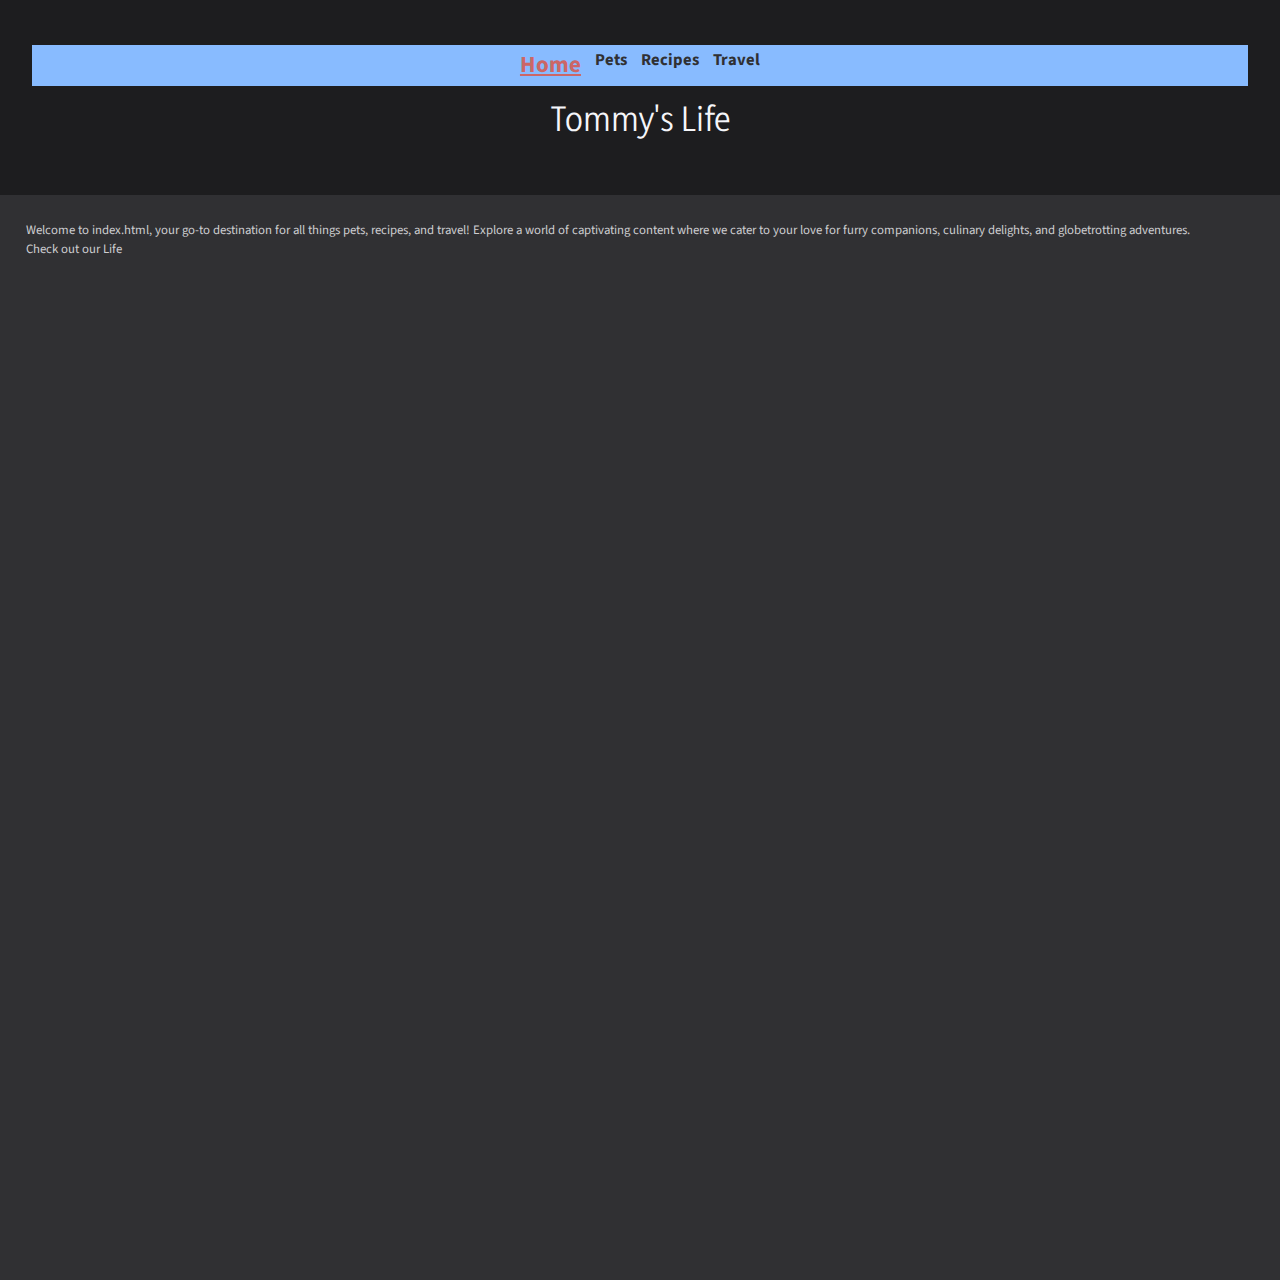
<file: index.html>
<!DOCTYPE html>
<html lang="en">

<head>
    <meta charset="UTF-8">
    <meta name="viewport" content="width=device-width, initial-scale=1.0">
    <link rel="stylesheet" href="css/html5reset.css">
    <link rel="stylesheet" href="css/style.css">
    <title>Index</title>
</head>

<body>
    <a href="#main" class="skip">Skip to Main Content</a>
    <header>
        <nav>
            <ul>
                <li><a class="current" href="index.html">Home</a></li>
                <li><a href="pets.html">Pets</a></li>
                <li><a href="recipes.html">Recipes</a></li>
                <li><a href="travel.html">Travel</a></li>
            </ul>
        </nav>
        <h1>Tommy's Life</h1>

    </header>
    <main id="main">
        <div>
            <p>Welcome to index.html, your go-to destination for all things pets, recipes, and travel!
                Explore a world of captivating content where we cater to your love for furry companions, culinary
                delights,
                and globetrotting adventures. </p>

        </div>

        <div>Check out our Life</div>

        <div></div>
        <div></div>
        <div></div>
        <div></div>
    </main>

</body>

</html>
</file>
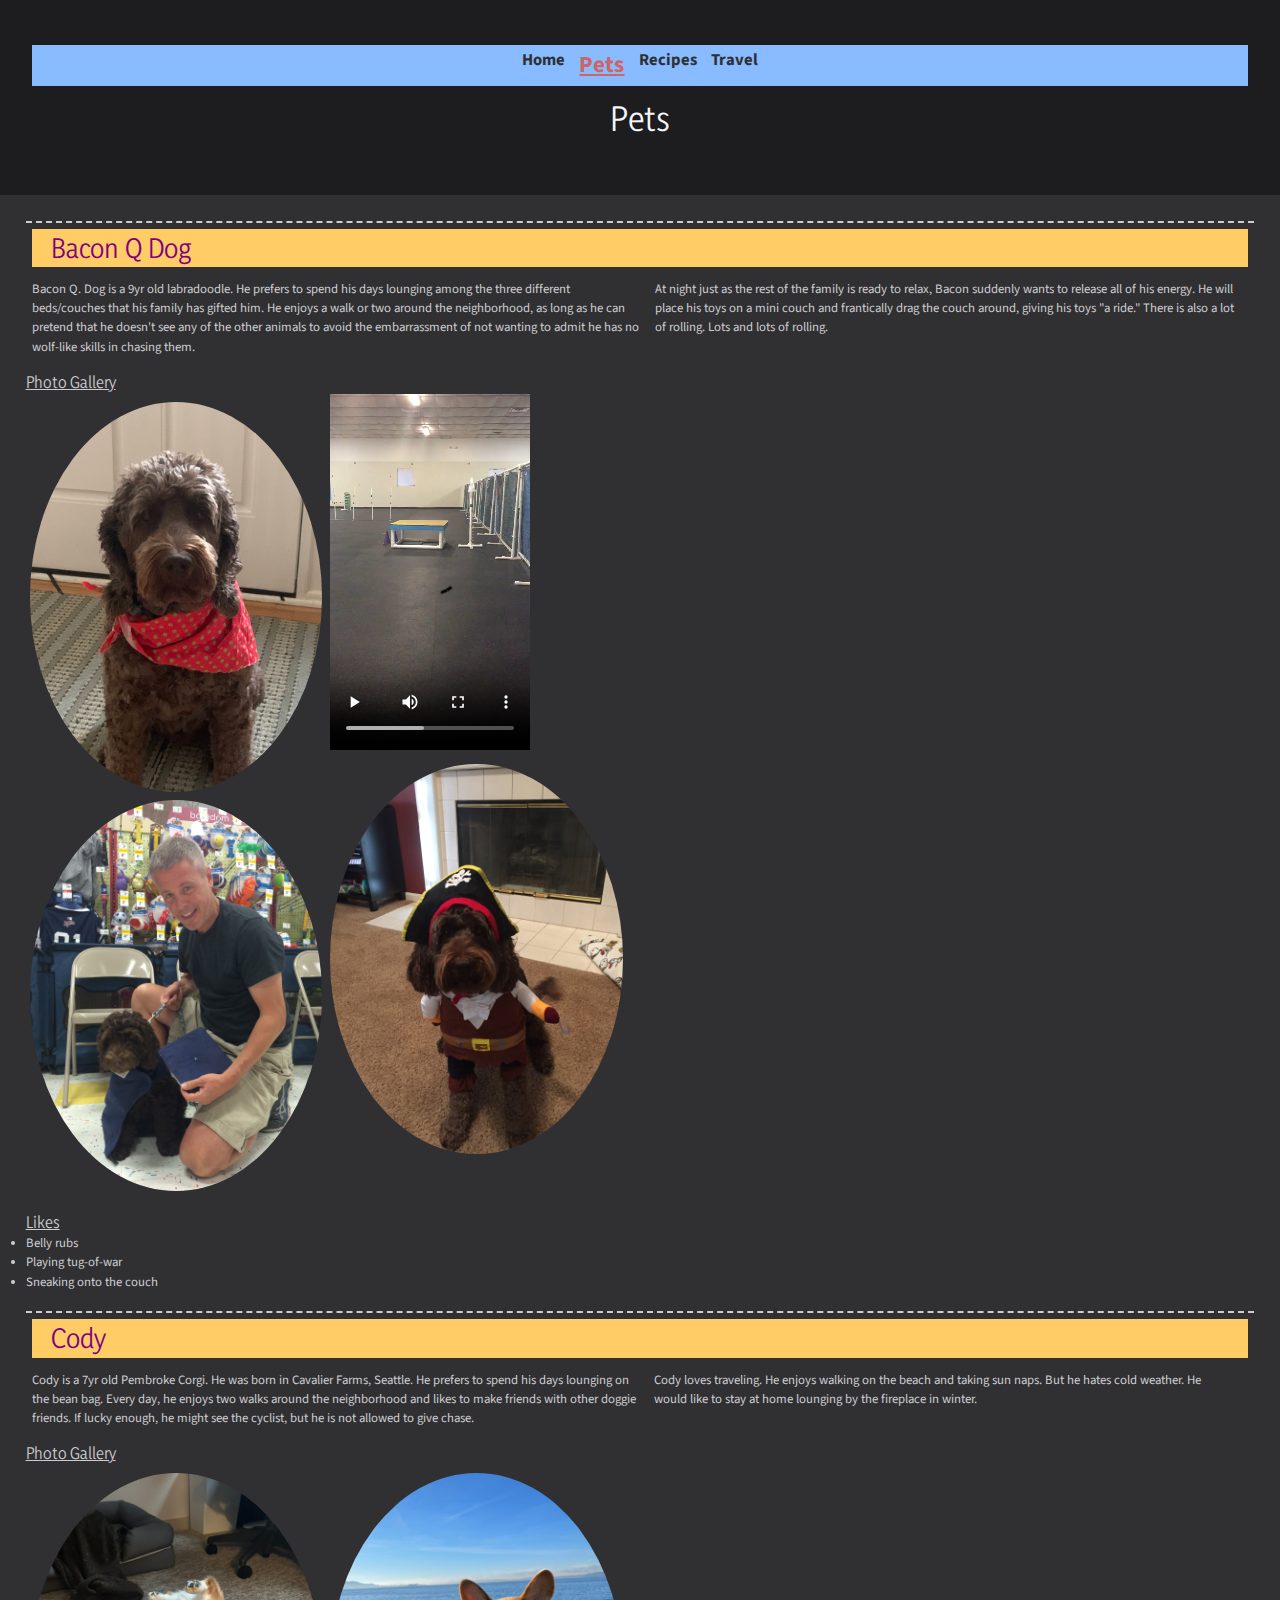
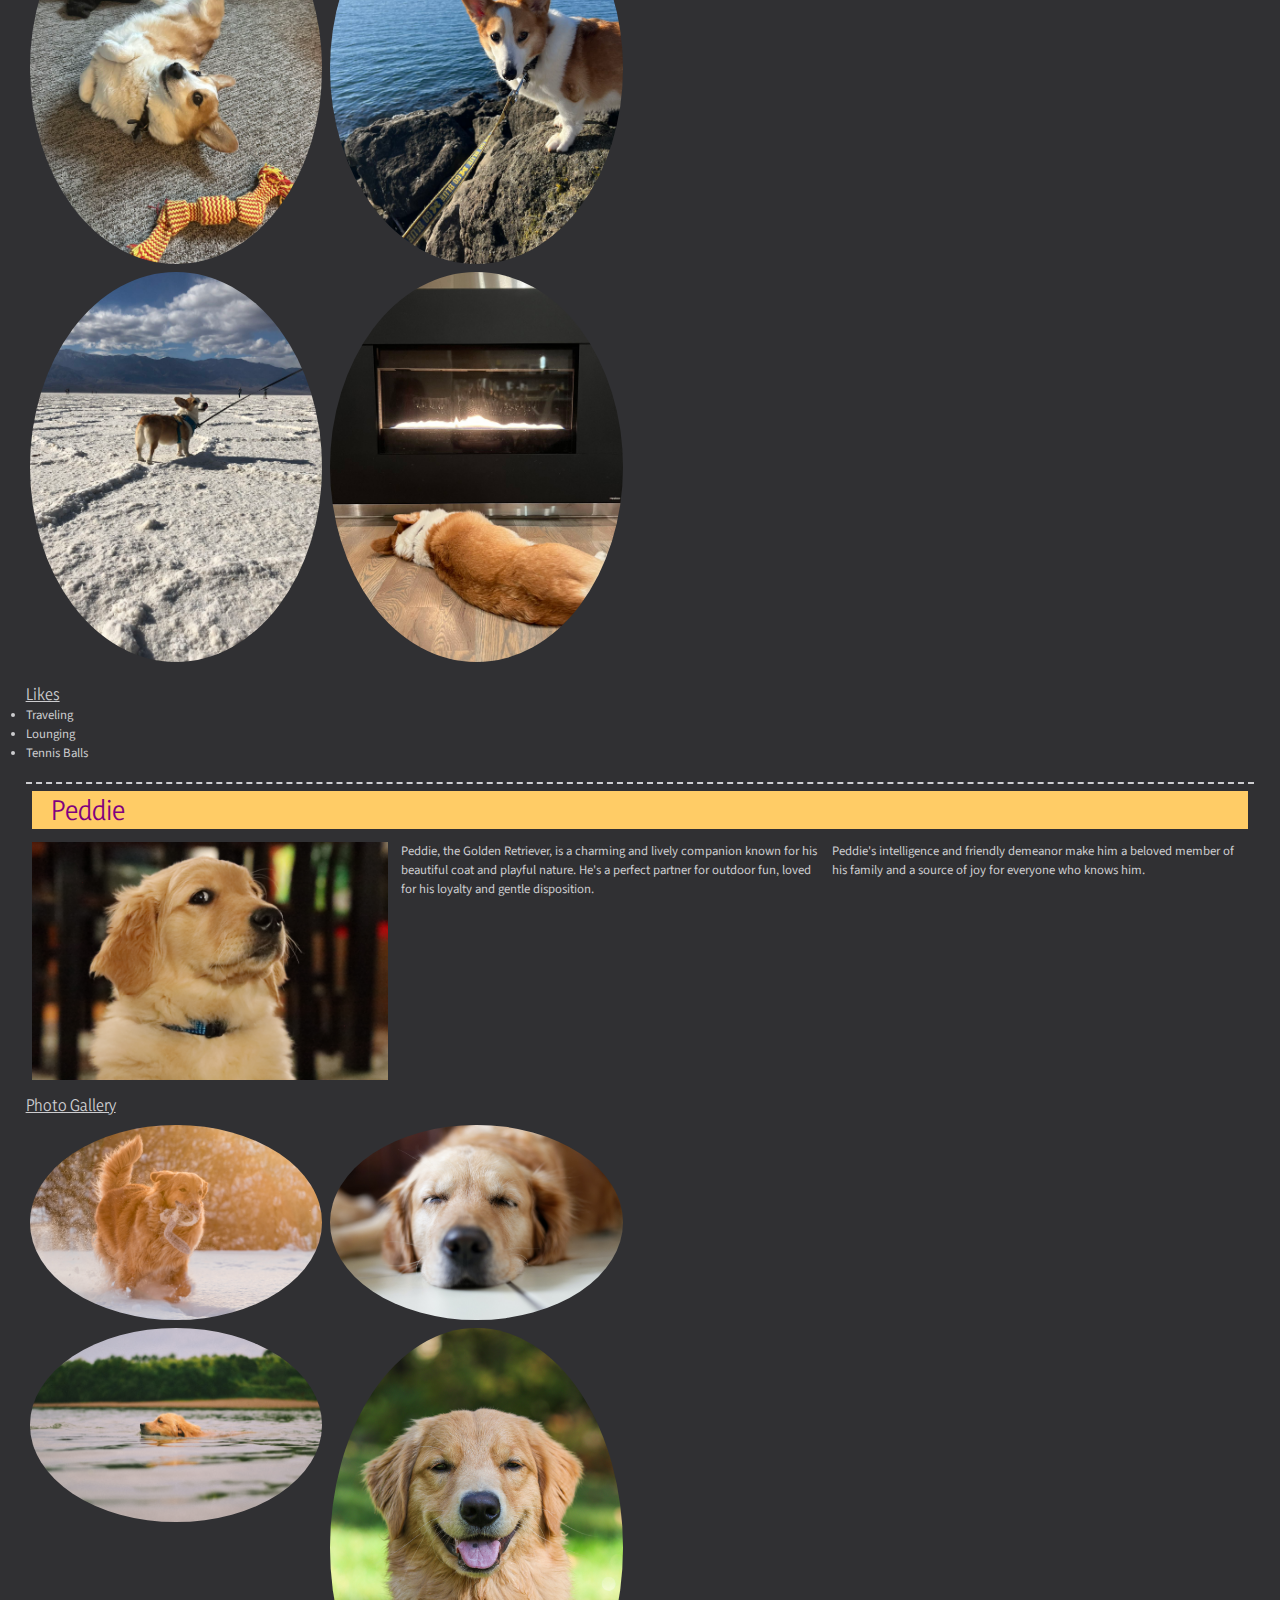
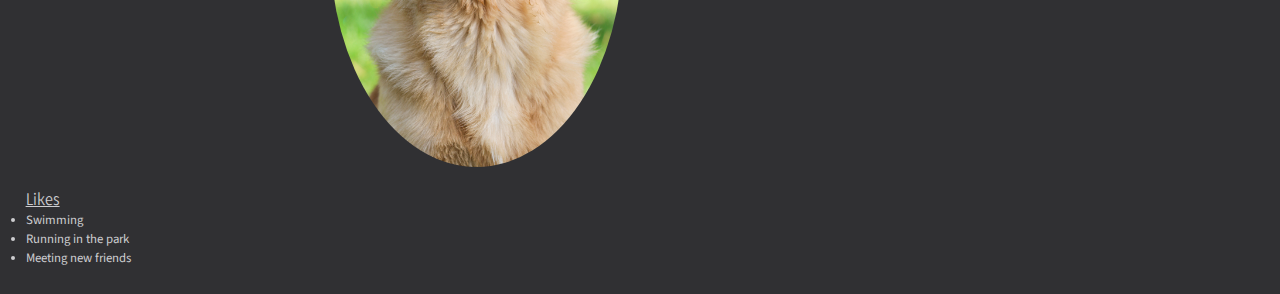
<file: pets.html>
<!DOCTYPE html>
<html lang="en">

<head>
    <meta charset="UTF-8">
    <meta name="viewport" content="width=device-width, initial-scale=1.0">
    <link rel="stylesheet" href="css/html5reset.css">
    <link rel="stylesheet" href="css/style.css">
    <title>Pets</title>
</head>

<body>
    <a href="#main" class="skip">Skip to Main Content</a>
    <header>
        <nav>
            <ul>
                <li><a href="index.html">Home</a></li>
                <li><a class="current" href="pets.html">Pets</a></li>
                <li><a href="recipes.html">Recipes</a></li>
                <li><a href="travel.html">Travel</a></li>
            </ul>
        </nav>
        <h1>Pets</h1>
    </header>

    <main id="main">
        <div class>
            <div class="info-grid">
                <h2 class="item-h2">Bacon Q Dog</h2>
                <p>Bacon Q. Dog is a 9yr old labradoodle. He prefers to spend his days lounging among the three
                    different
                    beds/couches that his family has gifted him. He enjoys a walk or two around the neighborhood, as
                    long as
                    he can pretend that he doesn't see any of the other animals to avoid the embarrassment of not
                    wanting to
                    admit he has no wolf-like skills in chasing them.</p>
                <p>At night just as the rest of the family is ready to relax, Bacon suddenly wants to release all of his
                    energy. He will place his toys on a mini couch and frantically drag the couch around, giving his
                    toys "a
                    ride." There is also a lot of rolling. Lots and lots of rolling.</P>
            </div>
            <h3 class="item-h3">Photo Gallery</h3>
            <div class="photo-row">
                <div class="photo-column">
                    <img src="images/bacon_bandana.JPG" width="200" alt="Brown labradoodle wearing an orange bandana">
                    <img src="images/bacon_graduation.JPG" width="200"
                        alt="Small labradoodle puppy wearing a graduation cap and gown">
                </div>
                <div class="photo-column">
                    <video width="200" controls>
                        <source src="images/bacon_agility.mov">Your browser does not support the video tag.
                        This
                        was a
                        video of a girl and dog demonstrating a sit and stay procedure
                    </video>
                    <img src="images/bacon_halloween.JPG" width="200" alt="Brown labradoodle wearing a pirate costume">
                </div>
            </div>
            <h3 class="item-h3">Likes</h3>
            <ul>
                <li>Belly rubs</li>
                <li>Playing tug-of-war</li>
                <li>Sneaking onto the couch</li>
            </ul>
        </div>
        <br>
        <div>
            <div class="info-grid">
                <h2 class="item-h2">Cody</h2>
                <p>Cody is a 7yr old Pembroke Corgi. He was born in Cavalier Farms, Seattle. He prefers to spend his
                    days
                    lounging on the bean bag. Every day, he enjoys two walks around the neighborhood and likes to make
                    friends with other doggie friends. If lucky enough, he might see the cyclist, but he is not allowed
                    to
                    give chase.</p>
                <p>Cody loves traveling. He enjoys walking on the beach and taking sun naps. But he hates cold weather.
                    He
                    would like to stay at home lounging by the fireplace in winter.</p>
            </div>
            <h3 class="item-h3">Photo Gallery</h3>
            <div class="photo-row">
                <div class="photo-column">
                    <img src="images/cody_play.jpg" width="200" alt="Cody lying on the ground making faces.">
                    <img src="images/cody_deathvalley.jpg" width="200"
                        alt="Cody visiting Badwater Basin in Death Valley National Park.">
                </div>
                <div class="photo-column">
                    <img src="images/cody_sea.jpg" width="200" alt="Cody having a walk by the sea.">
                    <img src="images/cody_fireplace.jpg" width="200" alt="Cody lounging by the fireplace in winter.">
                </div>
            </div>
            <h3 class="item-h3">Likes</h3>
            <ul>
                <li>Traveling</li>
                <li>Lounging</li>
                <li>Tennis Balls</li>
            </ul>
            <!-- Yuqing Zhang -->
        </div>
        <br>
        <div>
            <div class="info-grid">
                <h2 class="item-h2">Peddie</h2>
                <img src="images/peddie.jpg" width="400" alt="A cute naughty golden retriever.">
                <p>Peddie, the Golden Retriever, is a charming and lively companion known for his beautiful coat and
                    playful
                    nature. He's a perfect partner for outdoor fun, loved for his loyalty and gentle disposition.</p>
                <P>Peddie's intelligence and friendly demeanor make him a beloved member of his family and a source of
                    joy
                    for everyone who knows him.</p>
            </div>
            <h3 class="item-h3">Photo Gallery</h3>
            <div class="photo-row">
                <div class="photo-column">
                    <img src="images/peddie_play.jpg" width="200" alt="Peddie is playing in the snow.">
                    <img src="images/peddie_swim.jpg" width="200" alt="Peddie is swimming in a lake.">
                </div>
                <div class="photo-column">
                    <img src="images/peddie_sleep.jpg" width="200" alt="Peddie loves sleeping on the couch.">
                    <img src="images/peddie_smile.jpg" width="200" alt="Peddie is the sweetest in the world">
                </div>
            </div>
            <h3 class="item-h3">Likes</h3>
            <ul>
                <li>Swimming</li>
                <li>Running in the park</li>
                <li>Meeting new friends</li>
            </ul>
            <!-- Yiran Zheng -->
        </div>
        <div></div>
    </main>

</body>

</html>
</file>
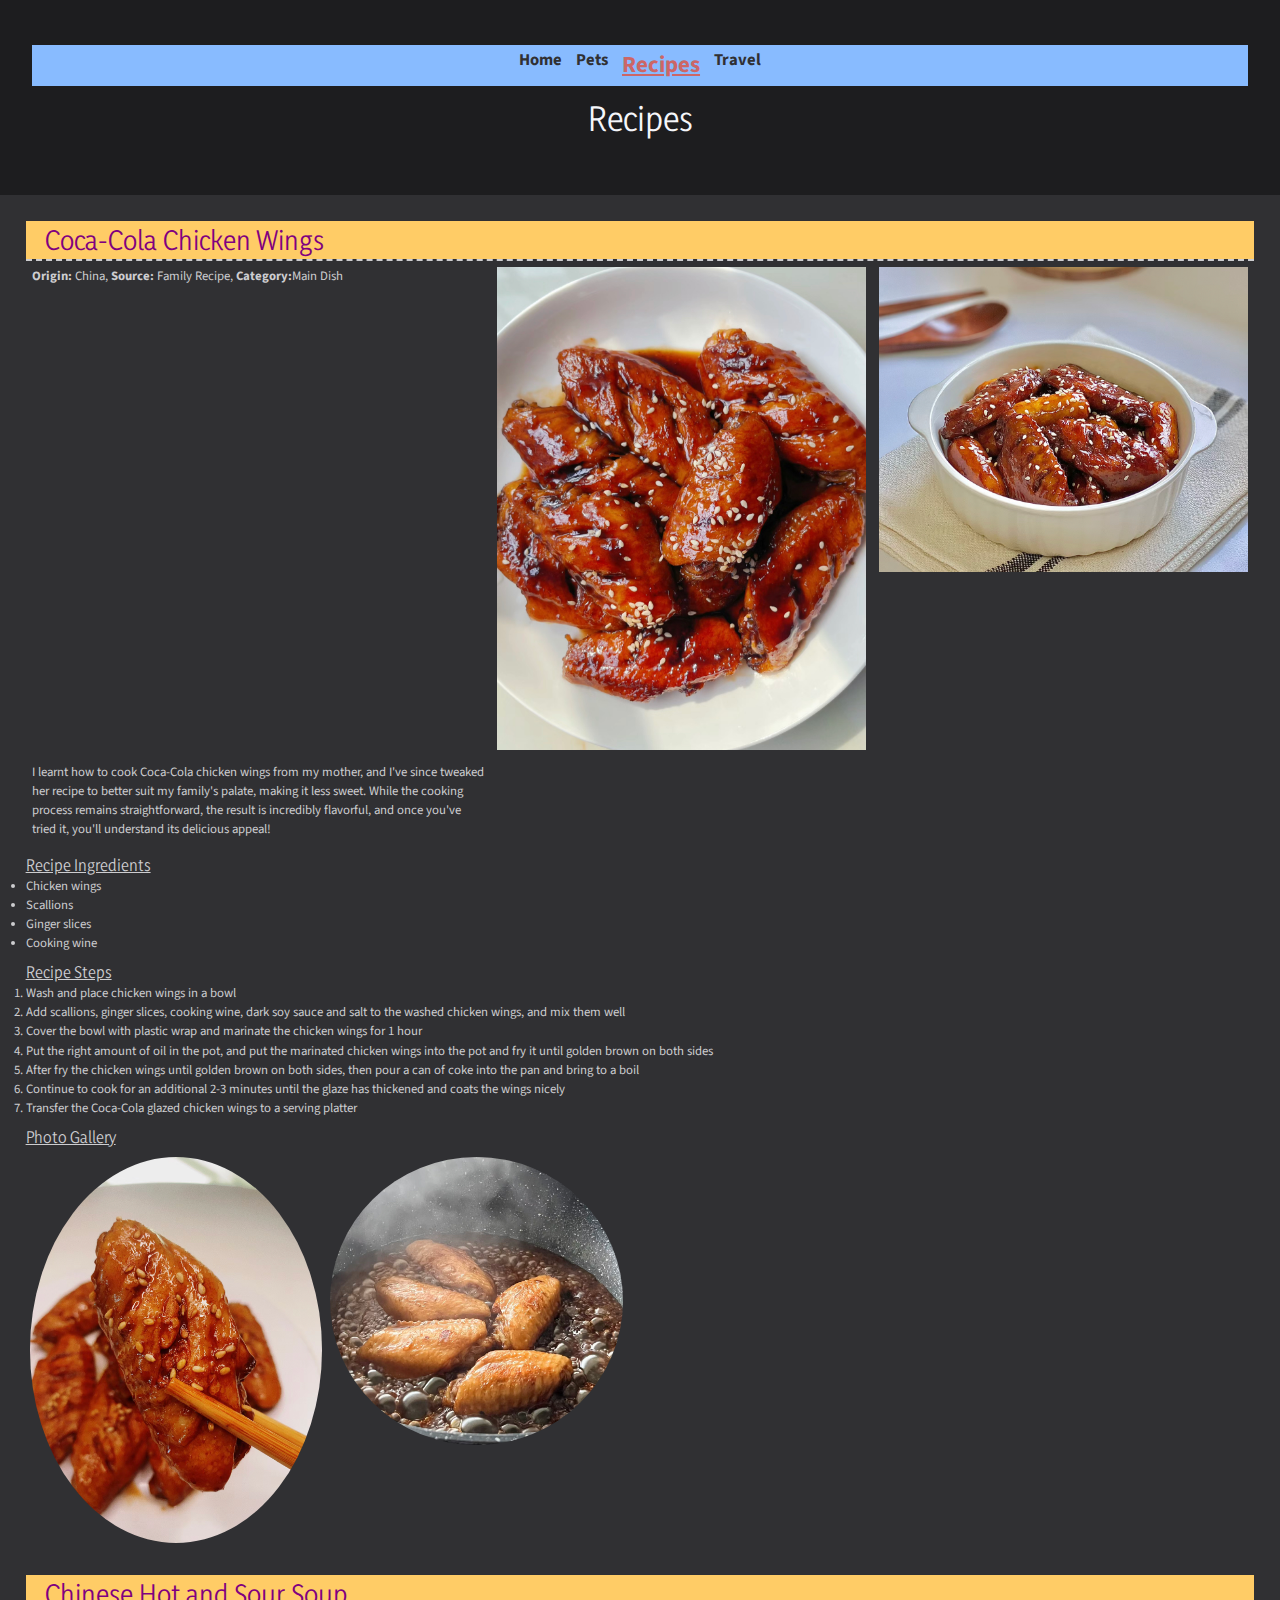
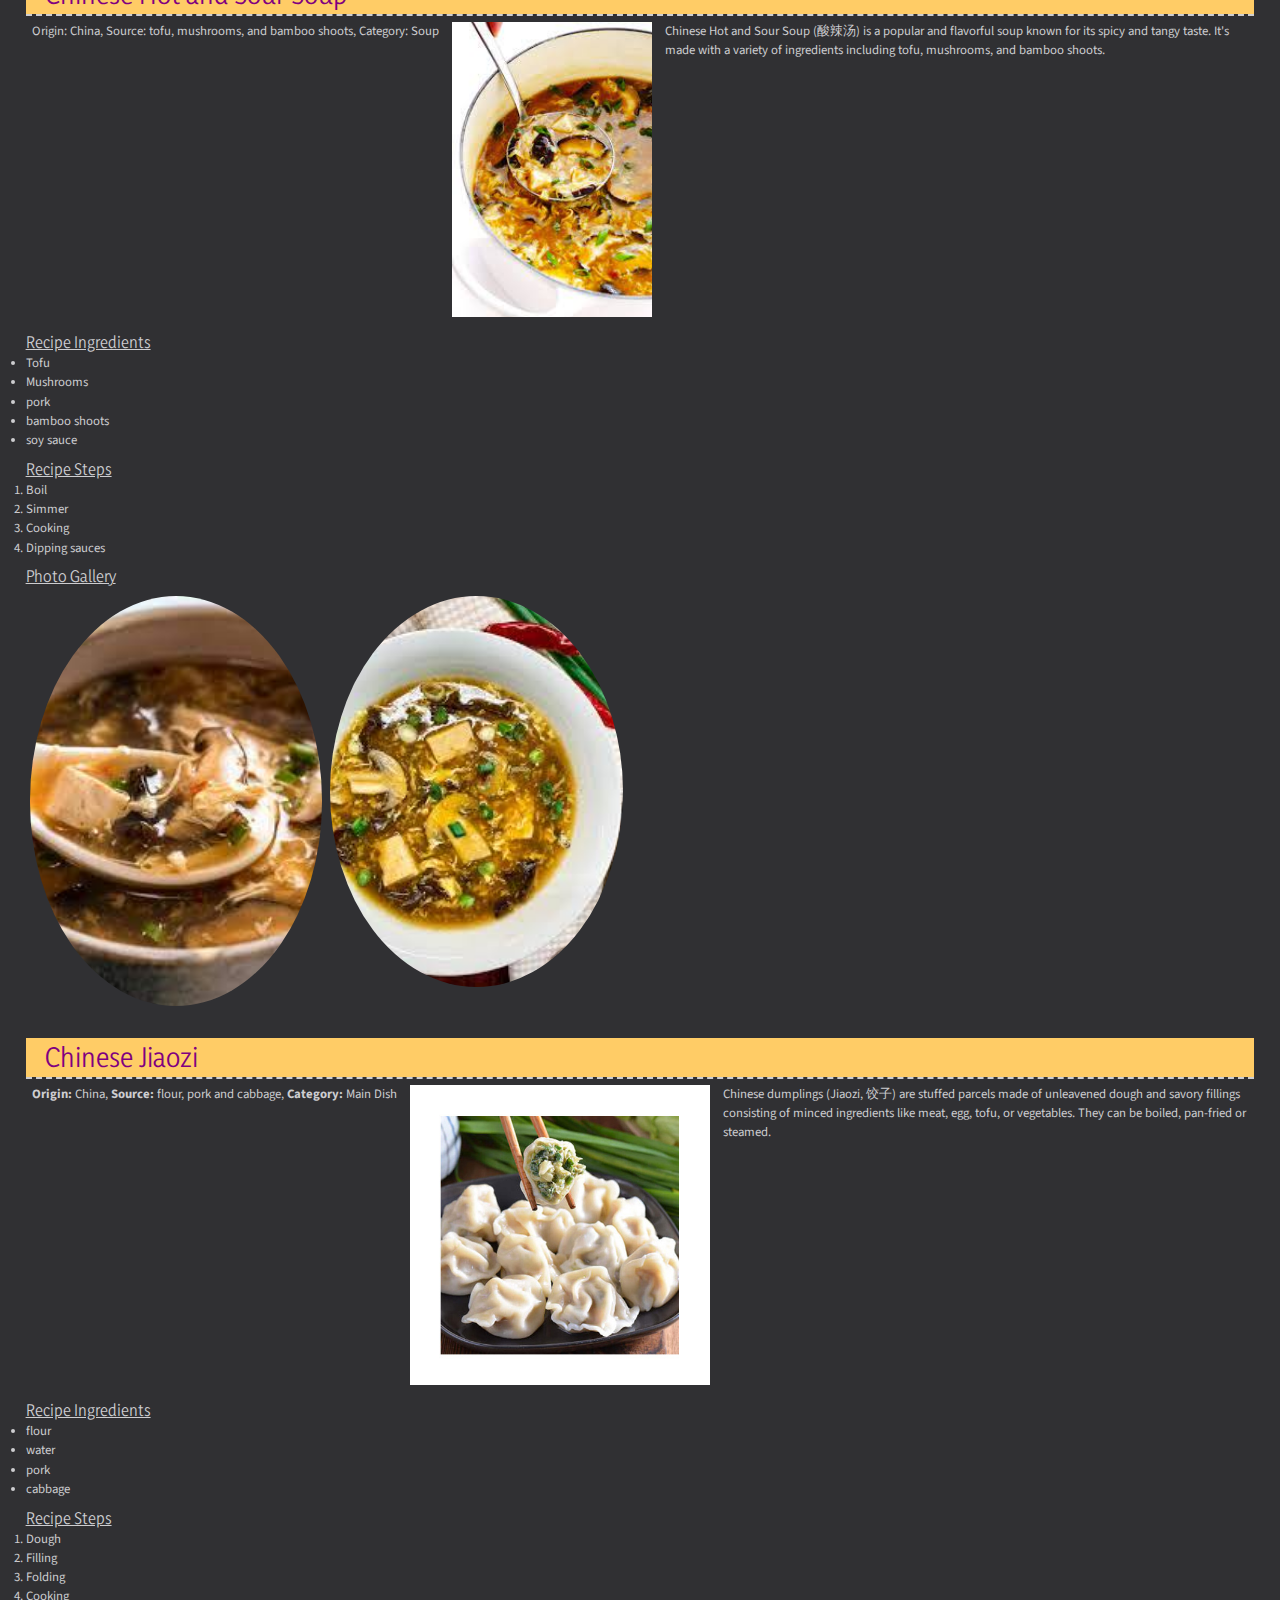
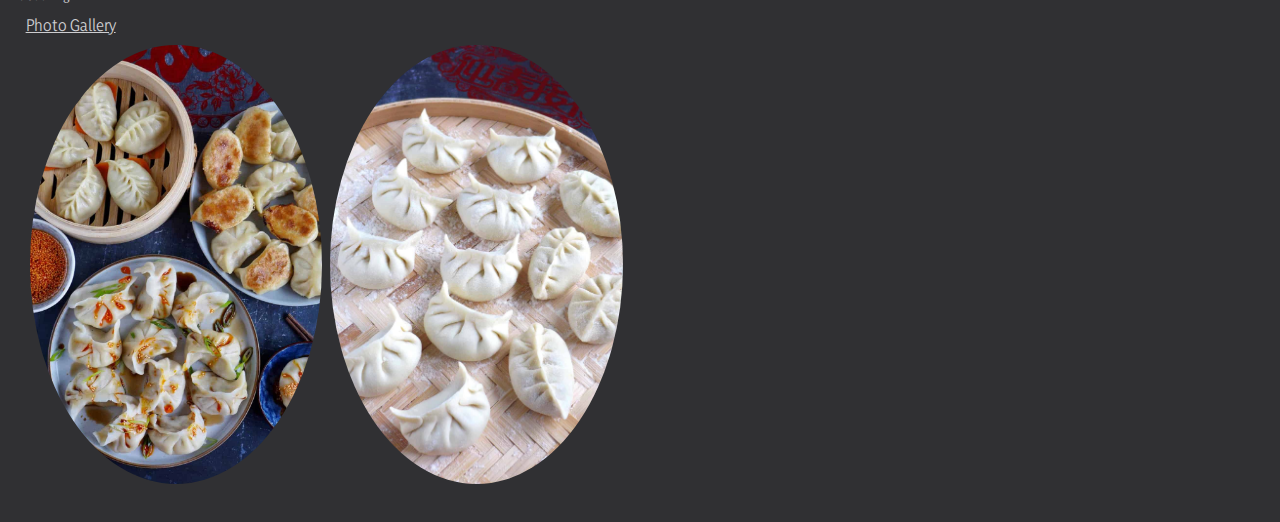
<file: recipes.html>
<!DOCTYPE html>
<html lang="en">

<head>
    <meta charset="UTF-8">
    <meta name="viewport" content="width=device-width, initial-scale=1.0">
    <link rel="stylesheet" href="css/html5reset.css">
    <link rel="stylesheet" href="css/style.css">
    <title>Recipes</title>
</head>

<body>
    <a href="#main" class="skip">Skip to Main Content</a>
    <header>
        <nav>
            <ul>
                <li><a href="index.html">Home</a></li>
                <li><a href="pets.html">Pets</a></li>
                <li><a class="current" href="recipes.html">Recipes</a></li>
                <li><a href="travel.html">Travel</a></li>
            </ul>
        </nav>
        <h1>Recipes</h1>
    </header>
    <main id="main">
        <div>
            <h2 class="item-h2">Coca-Cola Chicken Wings</h2>
            <div class="info-grid">
                <p><strong>Origin:</strong> China, <strong>Source:</strong> Family Recipe,
                    <strong>Category:</strong>Main Dish
                </p>
                <img src="images/coca_cola_chicken_wings.jpg" width="400" alt="Chicken Wings">
                <img src="images/chicken-wings_and_rice_cake.jpg" width="400" alt="State Beach">
                <p>I learnt how to cook Coca-Cola chicken wings from my mother, and I've since tweaked her recipe to
                    better
                    suit my family's palate, making it less sweet. While the cooking process remains straightforward,
                    the
                    result is incredibly flavorful, and once you've tried it, you'll understand its delicious appeal!
                </p>
            </div>
            <h3 class="item-h3">Recipe Ingredients</h3>
            <ul>
                <li>Chicken wings</li>
                <li>Scallions</li>
                <li>Ginger slices</li>
                <li>Cooking wine</li>
            </ul>
            <h3 class="item-h3">Recipe Steps</h3>
            <ol>
                <li>Wash and place chicken wings in a bowl</li>
                <li>Add scallions, ginger slices, cooking wine, dark soy sauce and salt to the washed chicken
                    wings, and mix them well</li>
                <li>Cover the bowl with plastic wrap and marinate the chicken wings for 1 hour</li>
                <li>Put the right amount of oil in the pot, and put the marinated chicken wings into the pot and
                    fry it until golden brown on both sides</li>
                <li>After fry the chicken wings until golden brown on both sides, then pour a can of coke into
                    the pan and bring to a boil</li>
                <li>Continue to cook for an additional 2-3 minutes until the glaze has thickened and coats the
                    wings nicely</li>
                <li>Transfer the Coca-Cola glazed chicken wings to a serving platter</li>
            </ol>
            <!-- Sisi Chen -->
            <h3 class="item-h3">Photo Gallery</h3>
            <div class="photo-row">
                <div class="photo-column">
                    <img src="images/chicken_wings_chopsticks.jpg" width="200" alt="chicken wings and chopsticks">
                </div>
                <div class="photo-column">
                    <img src="images/boils_in_coke.jpg" width="200" alt="chicken wings boil in coke">
                </div>
            </div>

        </div>
        <br>
        <div>
            <h2 class="item-h2">Chinese Hot and Sour Soup</h2>
            <div class="info-grid">
                <p>Origin: China, Source: tofu, mushrooms, and bamboo shoots, Category: Soup</p>
                <img src="images/ChineseHotandSourSoup1.jpg" width="200" alt="Chinese Hot and Sour Soup">
                <p>Chinese Hot and Sour Soup (酸辣汤) is a popular and flavorful soup known for its spicy and tangy taste.
                    It's
                    made with a variety of ingredients including tofu, mushrooms, and bamboo shoots.</p>
            </div>
            <h3 class="item-h3">Recipe Ingredients</h3>
            <ul>
                <li>Tofu</li>
                <li>Mushrooms</li>
                <li>pork</li>
                <li>bamboo shoots</li>
                <li>soy sauce</li>
            </ul>
            <h3 class="item-h3">Recipe Steps</h3>
            <ol>
                <li>Boil</li>
                <li>Simmer</li>
                <li>Cooking</li>
                <li>Dipping sauces</li>
            </ol>
            <!-- Sisi Chen -->
            <h3 class="item-h3">Photo Gallery</h3>
            <div class="photo-row">
                <div class="photo-column">
                    <img src="images/ChineseHotandSourSoup2.jpg" width="200" alt="spoon in soup">
                </div>
                <div class="photo-column">
                    <img src="images/ChineseHotandSourSoup3.jpg" width="200" alt="soup in a bowl">
                </div>
            </div>
        </div>
        <br>
        <div>
            <h2 class="item-h2">Chinese Jiaozi</h2>
            <div class="info-grid">
                <p><strong>Origin:</strong> China, <strong>Source:</strong> flour, pork and cabbage,
                    <strong>Category:</strong> Main Dish
                </p>
                <img src="images/jiaozi.jpeg" width="300" alt="Chinese Jiaozi dumplings">
                <p>Chinese dumplings (Jiaozi, 饺子) are stuffed parcels made of unleavened dough and savory fillings
                    consisting of minced ingredients like meat, egg, tofu, or vegetables. They can be boiled, pan-fried
                    or
                    steamed.
                </p>
            </div>
            <h3 class="item-h3">Recipe Ingredients</h3>
            <ul>
                <li>flour</li>
                <li>water</li>
                <li>pork</li>
                <li>cabbage</li>
            </ul>
            <h3 class="item-h3">Recipe Steps</h3>
            <ol>
                <li>Dough</li>
                <li>Filling</li>
                <li>Folding</li>
                <li>Cooking</li>
            </ol>
            <h3 class="item-h3">Photo Gallery</h3>
            <div class="photo-row">
                <div class="photo-column">
                    <img src="images/jiaozi2.jpeg" width="200" alt="dishes of jiaozi">
                </div>
                <div class="photo-column">
                    <img src="images/jiaozi3.jpeg" width="200" alt="platter of jiaozi">
                </div>
            </div>
        </div>
    </main>

</body>

</html>
</file>
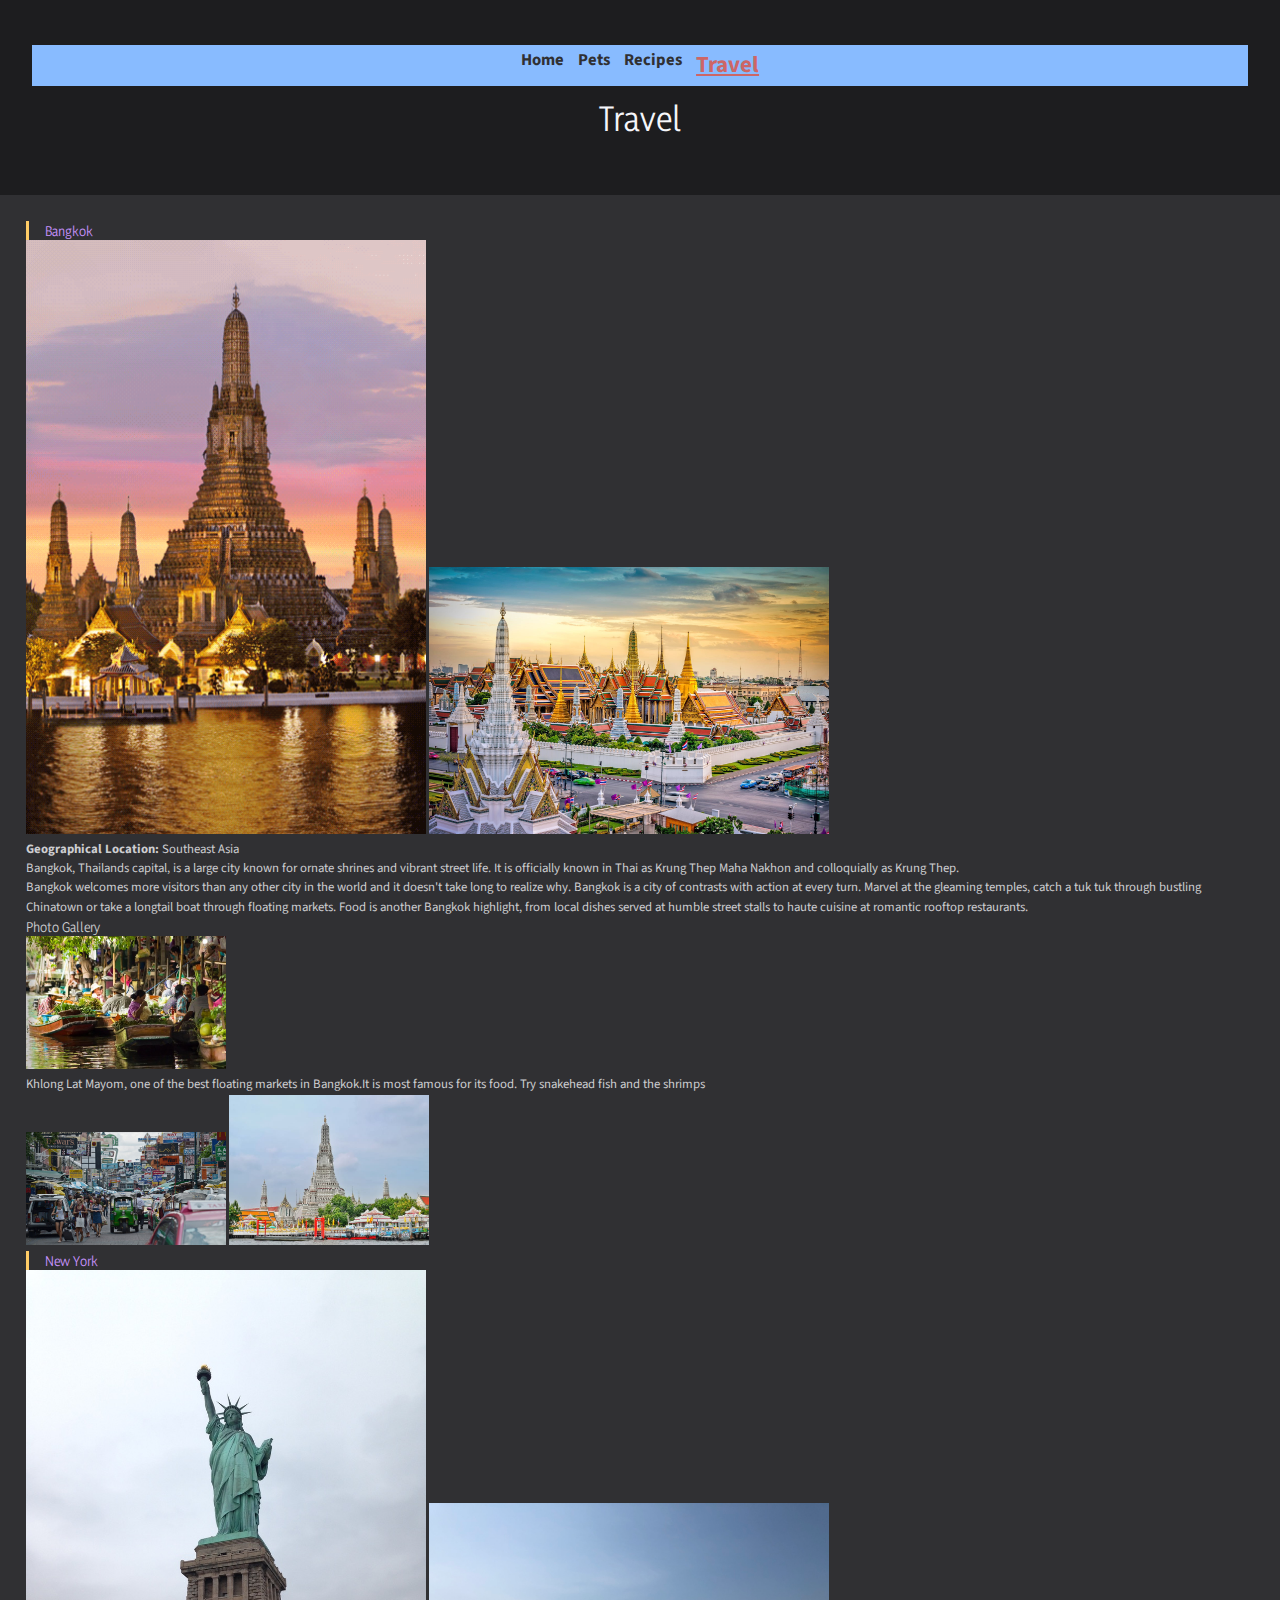
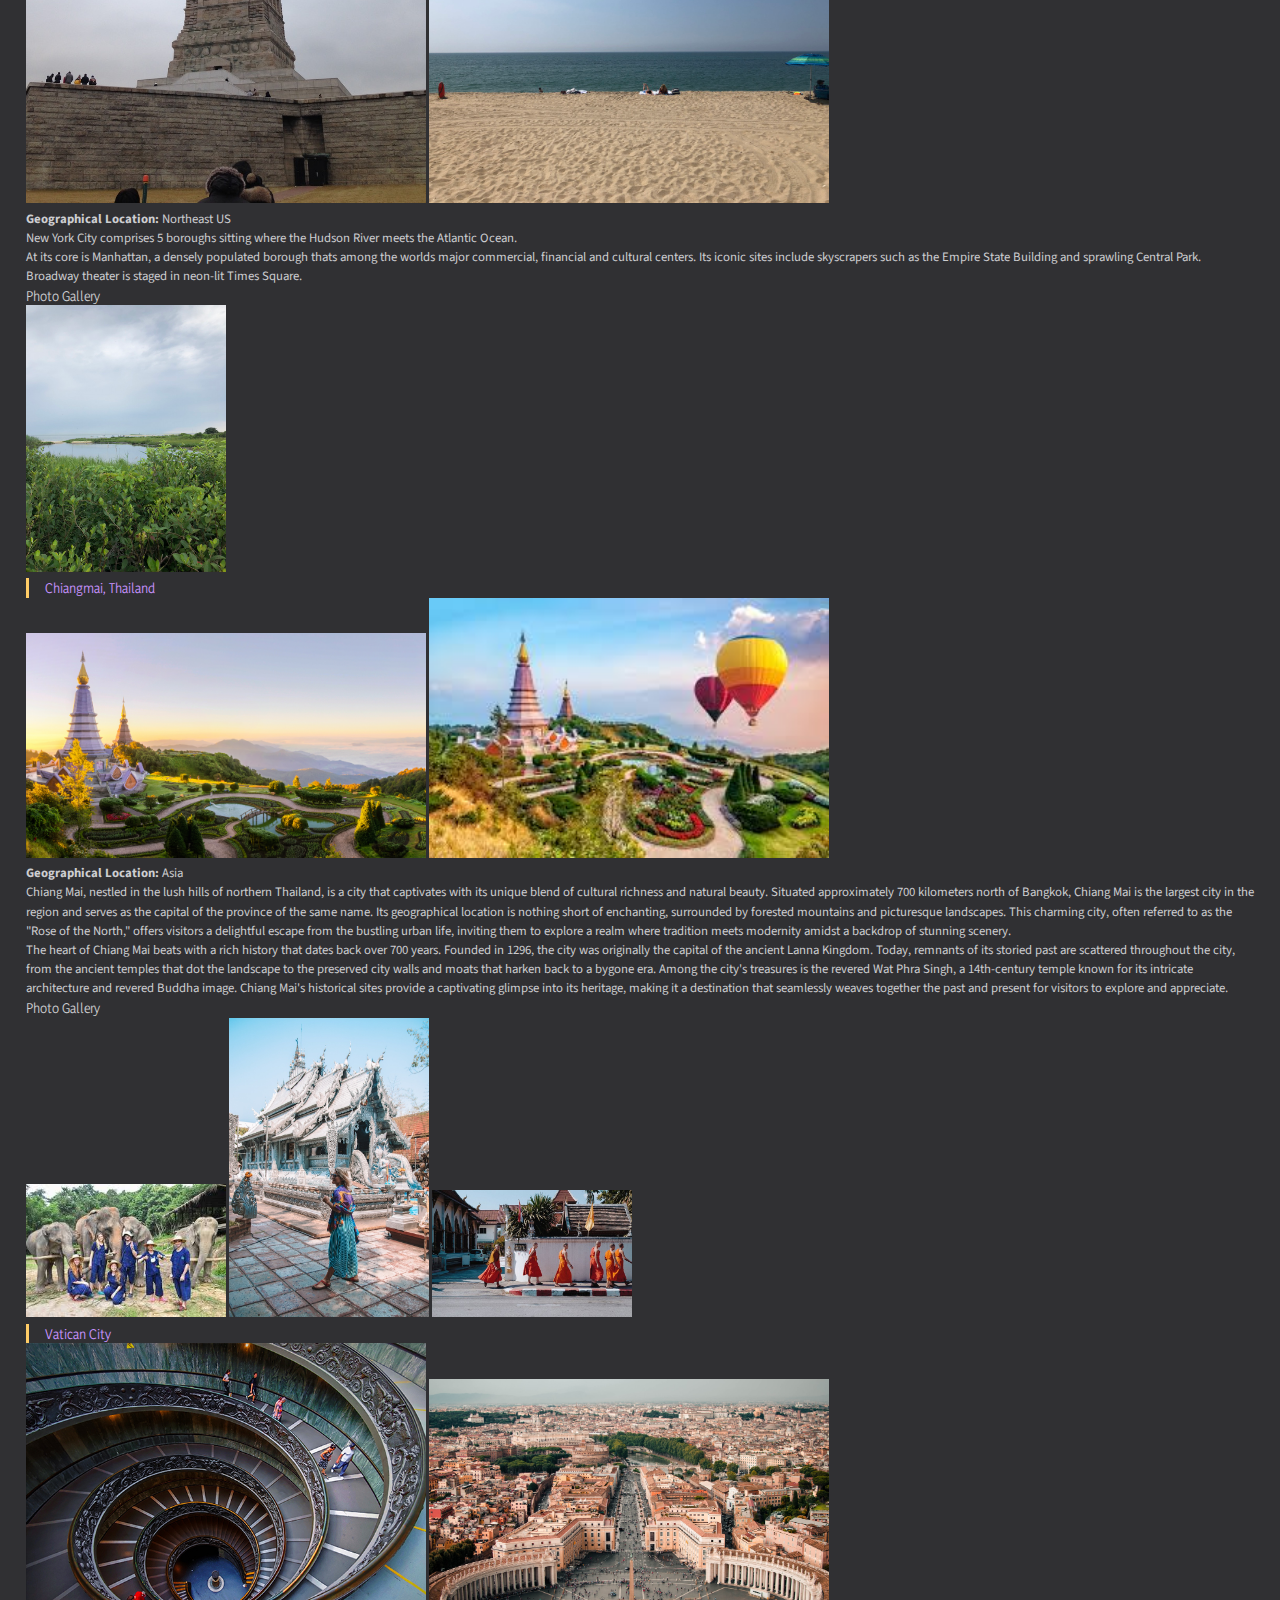
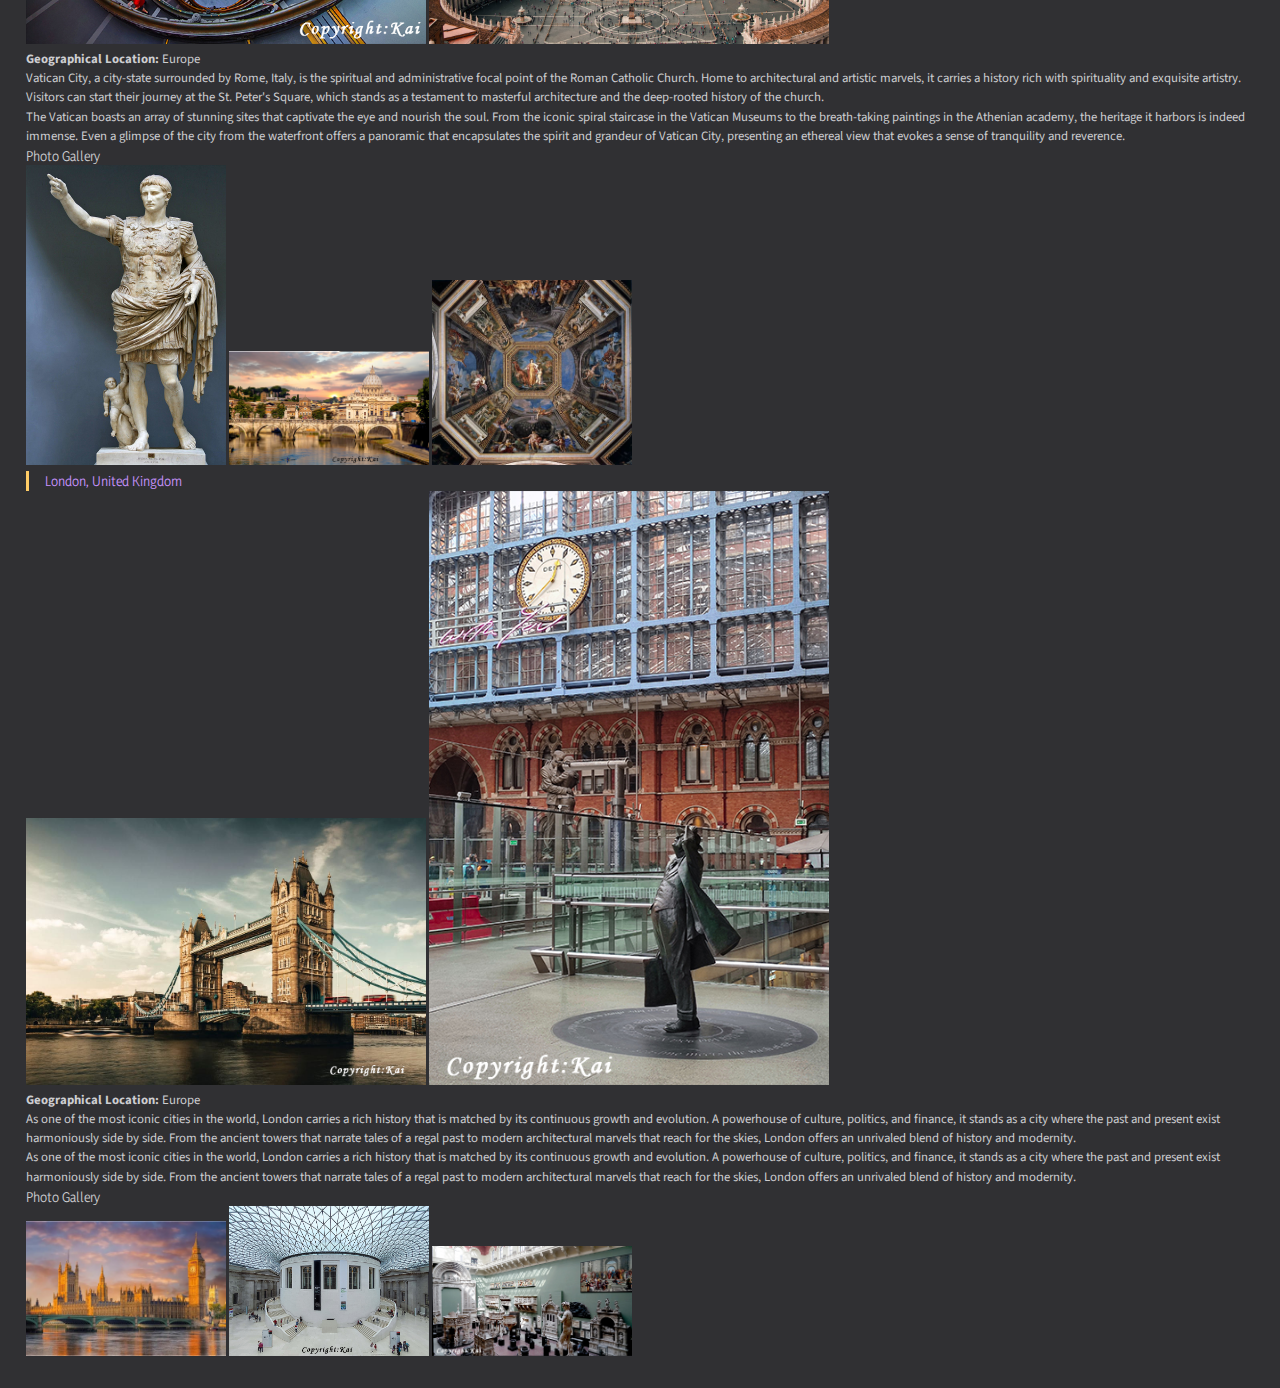
<file: travel.html>
<!DOCTYPE html>
<html lang="en">

<head>
    <meta charset="UTF-8">
    <meta name="viewport" content="width=device-width, initial-scale=1.0">
    <link rel="stylesheet" href="css/html5reset.css">
    <link rel="stylesheet" href="css/style.css">
    <title>Travel</title>
</head>

<body>
    <a href="#main" class="skip">Skip to Main Content</a>
    <header>
        <nav>
            <ul>
                <li><a href="index.html">Home</a></li>
                <li><a href="pets.html">Pets</a></li>
                <li><a href="recipes.html">Recipes</a></li>
                <li><a class="current" href="travel.html">Travel</a></li>
            </ul>
        </nav>
        <h1>Travel</h1>
    </header>
    <main id="main">
        <div id=#about>
            <h2>Bangkok</h2>
            <img src="images/bangkok_gif.gif" width="400" alt="Primary Image of Location as a gif">
            <img src="images/bangkok-nongif.jpeg" width="400" alt="Primary Image of Location as a gif">

            <p><strong>Geographical Location:</strong> Southeast Asia</p>

            <p>Bangkok, Thailands capital, is a large city known for ornate shrines and vibrant street life. It is
                officially known in Thai as Krung Thep Maha Nakhon and colloquially as Krung Thep.</p>
            <P>Bangkok welcomes more visitors than any other city in the world and it doesn't take long to realize why.
                Bangkok is a city of contrasts with action at every turn. Marvel at the gleaming temples, catch a tuk
                tuk through bustling Chinatown or take a longtail boat through floating markets. Food is another Bangkok
                highlight, from local dishes served at humble street stalls to haute cuisine at romantic rooftop
                restaurants.</p>
            <h3>Photo Gallery</h3>
            <img src="images/khlong_lat_mayom.jpeg" width="200" alt="Khlong Lat Mayom water market">
            <p>Khlong Lat Mayom, one of the best floating markets in Bangkok.It is most famous for its food. Try
                snakehead fish and the shrimps</p>
            <img src="images/khao_san_road.jpeg" width="200" alt="Busy street of daytime khao san road">
            <img src="images/wat_arun.jpeg" width="200" alt="Wat Arun temple">

            <!-- Jinjin Cai -->
        </div>
        <div>
            <h2>New York</h2>
            <img src="images/statue_of_liberty.jpeg" width="400" alt="Statue of liberty">
            <img src="images/state_beach.jpeg" width="400" alt="State Beach">

            <p><strong>Geographical Location:</strong> Northeast US</p>

            <p>New York City comprises 5 boroughs sitting where the Hudson River meets the Atlantic Ocean.</p>
            <p>At its core is Manhattan, a densely populated borough thats among the worlds major commercial, financial
                and cultural centers. Its iconic sites include skyscrapers such as the Empire State Building and
                sprawling Central Park. Broadway theater is staged in neon-lit Times Square.</p>
            <h3>Photo Gallery</h3>
            <img src="images/nature_preserve.jpeg" width="200" alt="Nature Preserve">

            <!-- Emma Heck -->
        </div>
        <div>
            <h2>Chiangmai, Thailand</h2>
            <img src="images/chiangmai.jpeg" width="400" alt="Primary Image of Location as a photo">
            <img src="images/chiangmai1.jpeg" width="400" alt=" colorful hot balloons in the heart of Chiang Mai">

            <p><strong>Geographical Location:</strong> Asia</p>

            <p>Chiang Mai, nestled in the lush hills of northern Thailand, is a city that captivates with its unique
                blend of cultural richness and natural beauty. Situated approximately 700 kilometers north of Bangkok,
                Chiang Mai is the largest city in the region and serves as the capital of the province of the same name.
                Its geographical location is nothing short of enchanting, surrounded by forested mountains and
                picturesque landscapes. This charming city, often referred to as the "Rose of the North," offers
                visitors a delightful escape from the bustling urban life, inviting them to explore a realm where
                tradition meets modernity amidst a backdrop of stunning scenery.
            </p>
            <p>The heart of Chiang Mai beats with a rich history that dates back over 700 years. Founded in 1296, the
                city was originally the capital of the ancient Lanna Kingdom. Today, remnants of its storied past are
                scattered throughout the city, from the ancient temples that dot the landscape to the preserved city
                walls and moats that harken back to a bygone era. Among the city's treasures is the revered Wat Phra
                Singh, a 14th-century temple known for its intricate architecture and revered Buddha image. Chiang Mai's
                historical sites provide a captivating glimpse into its heritage, making it a destination that
                seamlessly weaves together the past and present for visitors to explore and appreciate.
            </p>
            <h3>Photo Gallery</h3>
            <img src="images/chiangmai2.jpeg" width="200" alt="several elephants and smiley volunteers in the forest">
            <img src="images/chiangmai3.jpeg" width="200" alt="ancient temple of Chiang Mai">
            <img src="images/chiangmai4.jpeg" width="200" alt="monks walking on street">
        </div>
        <div>
            <h2>Vatican City</h2>
            <img src="images/Vatican_Museum_Spiral_Staircase.jpg" width="400" alt="spiral staircase">
            <img src="images/Vatican_St_Peters_Square.jpeg" width="400" alt="vatican st peters square">

            <p><strong>Geographical Location:</strong> Europe</p>

            <p>Vatican City, a city-state surrounded by Rome, Italy, is the spiritual and administrative focal point of
                the Roman Catholic Church. Home to architectural and artistic marvels, it carries a history rich with
                spirituality and exquisite artistry. Visitors can start their journey at the St. Peter's Square, which
                stands as a testament to masterful architecture and the deep-rooted history of the church.
            </p>
            <p>The Vatican boasts an array of stunning sites that captivate the eye and nourish the soul. From the
                iconic spiral staircase in the Vatican Museums to the breath-taking paintings in the Athenian academy,
                the heritage it harbors is indeed immense. Even a glimpse of the city from the waterfront offers a
                panoramic that encapsulates the spirit and grandeur of Vatican City, presenting an ethereal view that
                evokes a sense of tranquility and reverence.
            </p>
            <h3>Photo Gallery</h3>
            <img src="images/Vatican_Museum_aogu.jpg" width="200" alt="aogu musuem in vatican">
            <img src="images/Vatican_Riverside_View.jpg" width="200" alt="view of river in vatican">
            <img src="images/Vatican_Museum_d.jpg" width="200" alt="museum in vatican city">
        </div>
        <div>
            <h2>London, United Kingdom</h2>
            <img src="images/London_City_View.jpg" width="400" alt="london city view">
            <img src="images/London_Station.jpg" width="400" alt="london station">

            <p><strong>Geographical Location:</strong> Europe
            <p>

            <p>As one of the most iconic cities in the world, London carries a rich history that is matched by its
                continuous growth and evolution. A powerhouse of culture, politics, and finance, it stands as a city
                where the past and present exist harmoniously side by side. From the ancient towers that narrate tales
                of a regal past to modern architectural marvels that reach for the skies, London offers an unrivaled
                blend of history and modernity.
            </p>
            <p>As one of the most iconic cities in the world, London carries a rich history that is matched by its
                continuous growth and evolution. A powerhouse of culture, politics, and finance, it stands as a city
                where the past and present exist harmoniously side by side. From the ancient towers that narrate tales
                of a regal past to modern architectural marvels that reach for the skies, London offers an unrivaled
                blend of history and modernity.
            </p>
            <h3>Photo Gallery</h3>
            <img src="images/London_Big_Ben.jpg" width="200"
                alt="Big Ben stands tall as a testament to London's historical grandeur, its chimes echoing tales of times gone by.">
            <img src="images/London_British_Museum.jpg" width="200" alt="london british musuem">
            <img src="images/London_Victoria_Albert_Museum.jpg" width="200" alt="Victoria ALbert Museuem London">
        </div>

    </main>

</body>

</html>
</file>
<file: css/style.css>
@charset "UTF-8";
@import url('https://fonts.googleapis.com/css2?family=Source+Sans+Pro:wght@400;700&family=Yaldevi:wght@400;600&display=swap');

:root {
    --color-primary-alt: #ddbbff;
    --color-primary-dark: #C994FF;
    --color-secondary: #ffcc66;
    --color-tertiary: #c66;
    --color-background: #303033;
    --color-text: #cdcdd0;
    --color-light: #f5f6fa;
    --color-dark: #1d1d1f;
    --color-anchor: #88bbff;

    --font-family: "Source Sans Pro", sans-serif;
    --font-size-h1: 2.5em;
    --font-size-h2: 2em;
    --font-size-h3: 1.8em;
    --font-size-h4: 1.25em;
    --font-size-text: 0.8em;
    --font-family-headers: "Yaldevi", sans-serif;
    --border-radius: 8px;
}

.skip {
    background: white;
    color: black;
    height: 30px;
    left: 50%;
    padding: 8px;
    position: absolute;
    transform: translateY(-100%);
    transition: transform 0.3s;
}

.skip:focus {
    transform: translateY(0%);
}

li a:active {
    background-color: yellow;
    color: yellow;
}

.info-grid {
    display: grid;
    grid-template-columns: auto;
    padding: 0.5em;
    gap: 1em;
}

.item-h2 {
    font-size: 2em;
    grid-column: 1 / span 1;
}

.item-h3 {
    text-decoration: underline;
    font-size: 1.2em;
}

.photo-row {
    display: flex;
    flex-wrap: wrap;
    padding-right: 2em;
    padding-bottom: 1em;
}

.photo-column {
    flex: 25%;
    max-width: 25%;
    padding: 0 4px;
}

.photo-column img {
    margin-top: 8px;
    vertical-align: middle;
    width: 100%;
}

/* Responsive layout - makes a two column-layout instead of four columns */
@media screen and (min-width: 667px) {
    p {
        animation-duration: 4s;
        animation-name: pslidein;
    }

    @keyframes pslidein {
        from {
            margin-left: 100%;
            width: 400%;
        }

        to {
            margin-left: 0%;
            width: 100%;
        }
    }


    .info-grid {
        grid-template-columns: auto auto auto;
        border-top-style: dashed;
        border-width: 2px;
    }

    .item-h2 {
        color: purple;
        font-size: 2em;
        grid-column: 1 / span 3;
        background-color: #ffcc66;
    }

    .item-h3 {
        padding-top: 0.5em;
        text-decoration: underline;
        font-size: 1.2em;
    }

    .photo-column img {
        border-radius: 50%;
    }
}

/* Responsive layout - makes the two columns stack on top of each other instead of next to each other */
/* @media screen and (max-width: 600px) {
    flex: 25%;
    max-width: 25%;
    padding: 0 4px;
} */


/*
 * [Modified] Modern CSS Reset
 * @link https://github.com/hankchizljaw/modern-css-reset
*/
/* Box sizing rules 
*,
*::before,
*::after {
    -webkit-box-sizing: border-box;
    box-sizing: border-box;
}
*/

/* Remove default margin */
body,
h1,
h2,
h3,
h4,
h5,
h6 {
    margin: 0;
}

html {
    overflow-x: hidden;
}

/* Set core body defaults */
body {
    min-height: 100em;
    line-height: 1.5;
    text-rendering: optimizeSpeed;
    overflow-x: scroll;
    background-color: var(--color-background);
    font-family: var(--font-family);
    font-size: var(--font-size-text);
    color: var(--color-text);
}

/* Make images easier to work with 
img {
    display: block;
    max-width: 100%;
}
*/
/* Inherit fonts for inputs and buttons */
input,
button,
textarea,
select {
    font: inherit;
}

h1,
h2,
h3,
h4,
h5,
h6 {
    font-family: var(--font-family-headers);
}

h1 {
    font-size: var(--font-size-h1);
}

h2 {
    color: #C994FF;
}

a {
    color: var(--color-anchor);
}

main a:hover,
main a:focus,
aside a:not(.link-allstyles):hover,
aside a:not(.link-allstyles):focus,
#guidelines a:not(.link-guidelines):hover,
#guidelines a:not(.link-guidlines):focus,
.page-footer a:hover,
.page-footer a:focus {
    outline: 2px dotted var(--color-light);
}

header {
    --logomark-height: 2em;
    display: grid;
    min-height: 5em;
    place-items: left;
    padding: 5vh 2rem;
    background-color: var(--color-dark);
    text-align: left;
}

header h1 {
    display: inline-grid;
    min-height: var(--logomark-height);
    place-content: center;
    color: var(--color-light);
}

header h2 {
    border-top: 2px solid var(--color-secondary);
    text-align: center;
}

header .link-allstyles,
.link-guidelines {
    background-color: var(--color-primary-alt);
    background: -webkit-gradient(linear, left top, right top, color-stop(50%, var(--color-primary-dark)), color-stop(50%, var(--color-primary-alt)));
    background: linear-gradient(to right, var(--color-primary-dark) 50%, var(--color-primary-alt) 50%);
    background-size: 200% 100%;
    background-position: bottom right;
    -webkit-transition: all .4s ease-out;
    transition: all .4s ease-out;
    color: var(--color-dark);
    /* border-radius: 16px; */
    padding: 0.6rem;
}

header a.link-github,
a.link-allstyles,
a.link-guidelines {
    text-decoration: none;
}

header a.link-github:hover,
header a.link-github:focus,
a.link-allstyles:hover,
a.link-allstyles:focus,
a.link-guidelines:hover,
a.link-guidelines:focus {
    background-position: bottom left;
}

nav ul {
    display: -webkit-box;
    display: -ms-flexbox;
    display: flex;
    -ms-flex-wrap: wrap;
    flex-wrap: wrap;
    -webkit-box-pack: center;
    -ms-flex-pack: center;
    justify-content: center;
    margin: 0;
    list-style: none;
    background-color: var(--color-anchor);
}

nav ul a {
    display: inline-grid;
    padding: 0.2rem;
    color: var(--color-background);
    font-size: 1.3em;
    font-weight: bold;
    text-decoration: none;

    background: -webkit-gradient(linear, left bottom, left top, color-stop(50%, #004BAD), color-stop(50%, var(--color-anchor)));

    background: linear-gradient(to top, #004BAD 50%, var(--color-anchor) 50%);
    background-size: 100% 200%;
    background-position: top left;
    -webkit-transition: all .2s ease-out;
    transition: all .2s ease-out;
}

nav ul a:hover,
nav ul a:focus {
    background-position: bottom left;
    color: var(--color-light);
}

nav ul li {
    margin: 0 0.3em;
}

nav ul li a.current:link,
a.current:visited {
    color: var(--color-tertiary);
    font-size: 1.8em;
    text-decoration: underline;
}

main {
    padding: 2em;
}

main:focus {
    outline: none;
}

main h2,
aside h2 {
    border-left: 3px solid var(--color-secondary);
    padding-left: 1rem;
}



/* Remove all animations and transitions for people that prefer not to see them, provide fallbacks for a couple things */
@media (prefers-reduced-motion: reduce) {
    * {
        -webkit-animation-duration: 0.01ms !important;
        animation-duration: 0.01ms !important;
        -webkit-animation-iteration-count: 1 !important;
        animation-iteration-count: 1 !important;
        -webkit-transition-duration: 0.01ms !important;
        transition-duration: 0.01ms !important;
        scroll-behavior: auto !important;
    }

    header a.link-github:hover,
    header a.link-github:focus,
    a.link-allstyles:hover,
    a.link-allstyles:focus {
        background-color: var(--color-primary-dark);
    }

    nav ul a:hover,
    nav ul a:focus {
        background-color: #004BAD;
        color: var(--color-light);
    }

}
</file>
